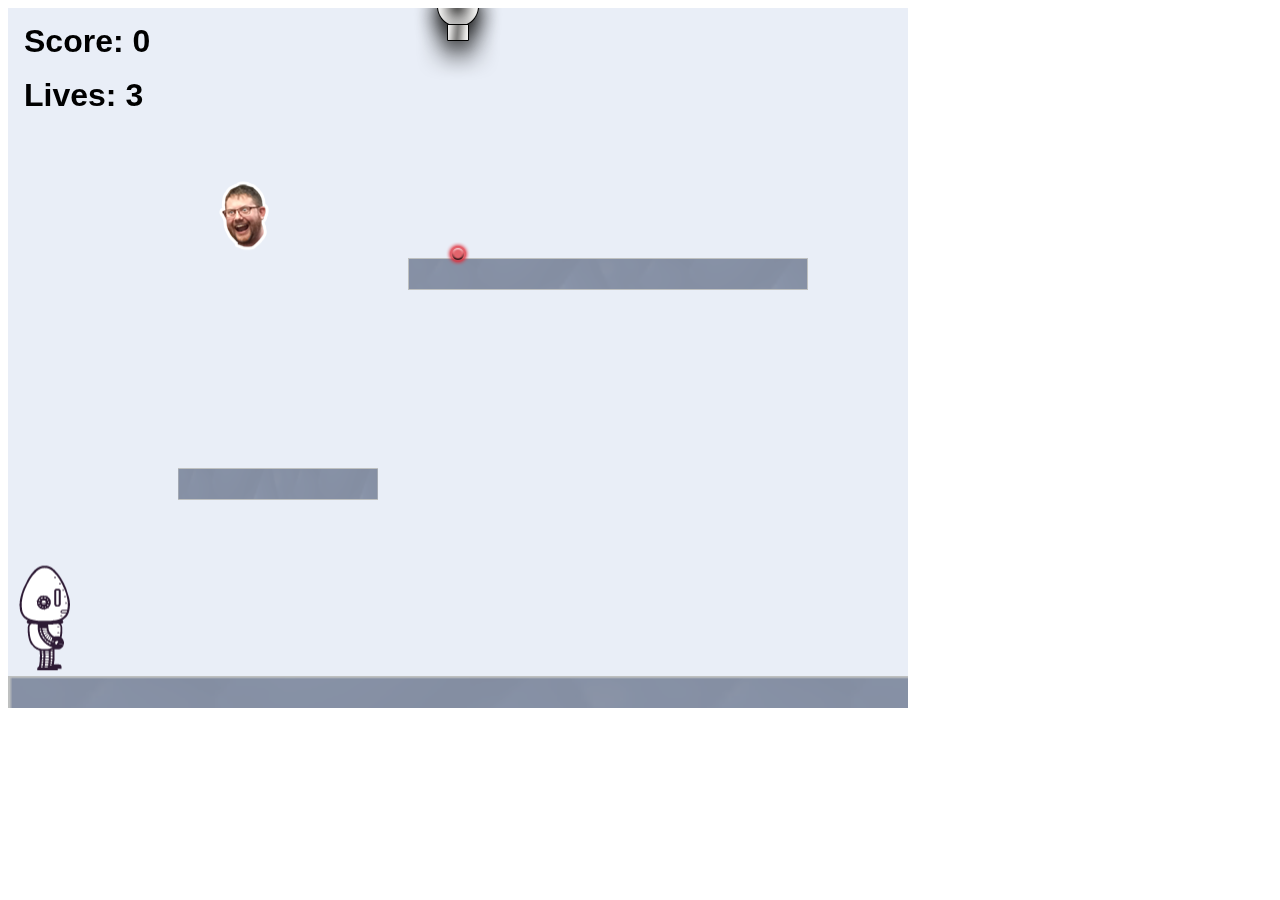
<file: projects/platformer/index.html>
<!DOCTYPE html>
<html>
    <head>
        <title>Platformer</title>
        <script src="lib/jquery.min.js"></script>
        <script src="lib/phaser.min.js"></script>
        <script src="js/factory/game.js"></script>
        <script src="js/factory/preload.js"></script>
        <script src="js/factory/platform.js"></script>
        <script src="js/factory/collectable.js"></script>
        <script src="js/factory/cannon.js"></script>
        <script src="js/factory/player.js"></script>
        <script src="js/controller/player-manager.js"></script>
        <script src="js/init/platform.js"></script>
        <script src="js/init/collectable.js"></script>
        <script src="js/init/cannon.js"></script>
        <script src="js/init/player.js"></script>
    </head>
    <body>
        <script src="js/index.js"></script>
    </body>
</html>
</file>
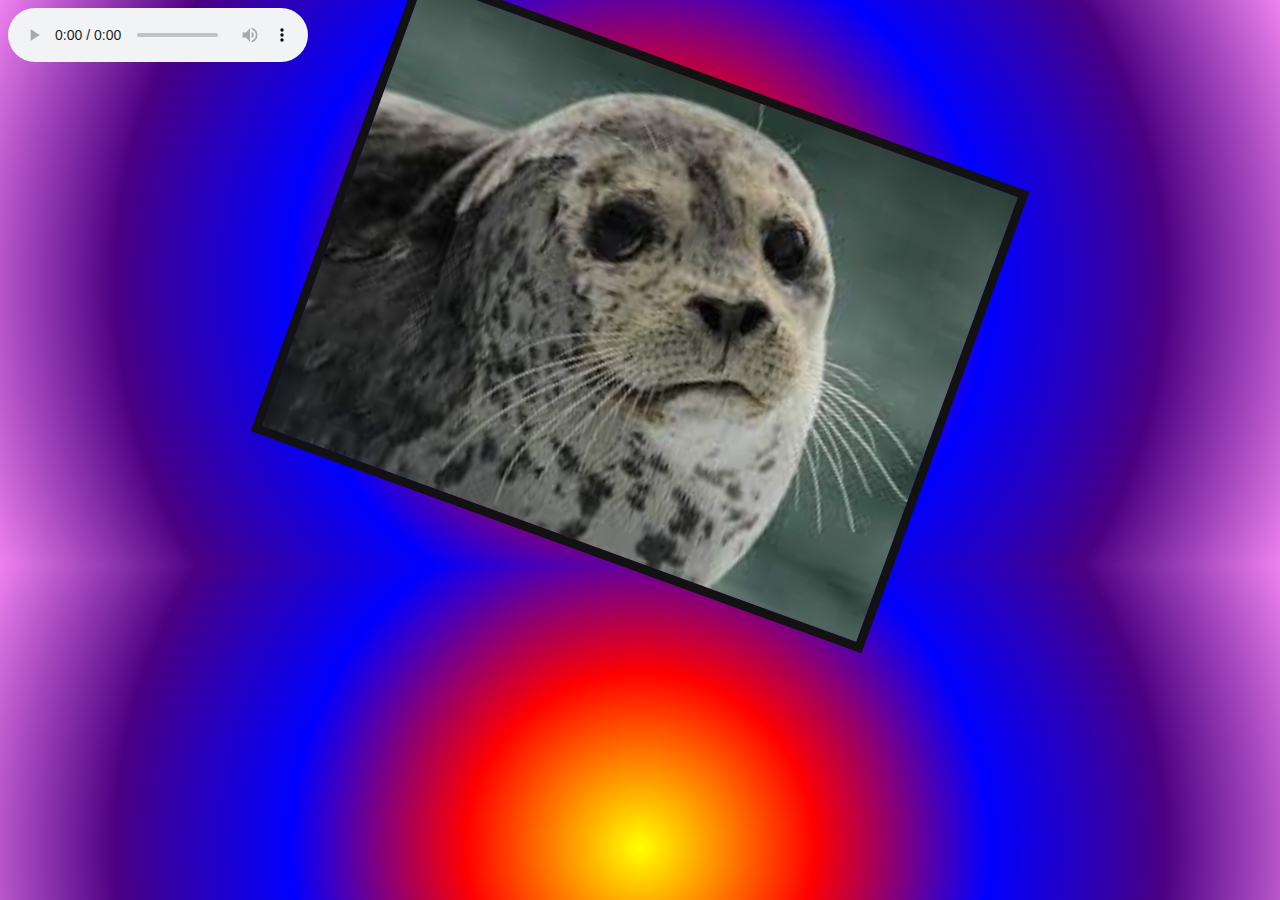
<file: Seal.html>
<!doctype HTML>
<HTML>
    <head>
       <style>
.rotating {
  display: block;
  margin-left: auto;
  margin-right: auto;
  width: 50%;
}
.rotating {
  border: 9px solid rgb(19, 18, 18);
}
img {
    transform: rotate(20deg)
}
body {
  background-image: radial-gradient(circle, yellow, red, blue, indigo, violet);
     }
@-webkit-keyframes rotating /* Safari and Chrome */ {
  from {
    -webkit-transform: rotate(0deg);
    -o-transform: rotate(0deg);
    transform: rotate(0deg);
  }
  to {
    -webkit-transform: rotate(360deg);
    -o-transform: rotate(360deg);
    transform: rotate(360deg);
  }
}
@keyframes rotating {
  from {
    -ms-transform: rotate(0deg);
    -moz-transform: rotate(0deg);
    -webkit-transform: rotate(0deg);
    -o-transform: rotate(0deg);
    transform: rotate(0deg);
  }
  to {
    -ms-transform: rotate(360deg);
    -moz-transform: rotate(360deg);
    -webkit-transform: rotate(360deg);
    -o-transform: rotate(360deg);
    transform: rotate(360deg);
  }
}
.rotating {
  -webkit-animation: rotating 2s linear infinite;
  -moz-animation: rotating 2s linear infinite;
  -ms-animation: rotating 2s linear infinite;
  -o-animation: rotating 2s linear infinite;
  animation: rotating 2s linear infinite;
}

       </style>
    </head>

    <body>
      <audio controls
        src="https://soundcloud.com/user-436662962/digerati-happy-h-christmas?si=cf81c80447ea48b0a529768363bdac64&utm_source=clipboard&utm_medium=text&utm_campaign=social_sharing"
          width="300"
          height="90"
          loop="false"
          autostart="true">
      </audio>


       <img class="rotating"
       src="[data-uri]"
   
   
    </body>
</HTML>
</file>
